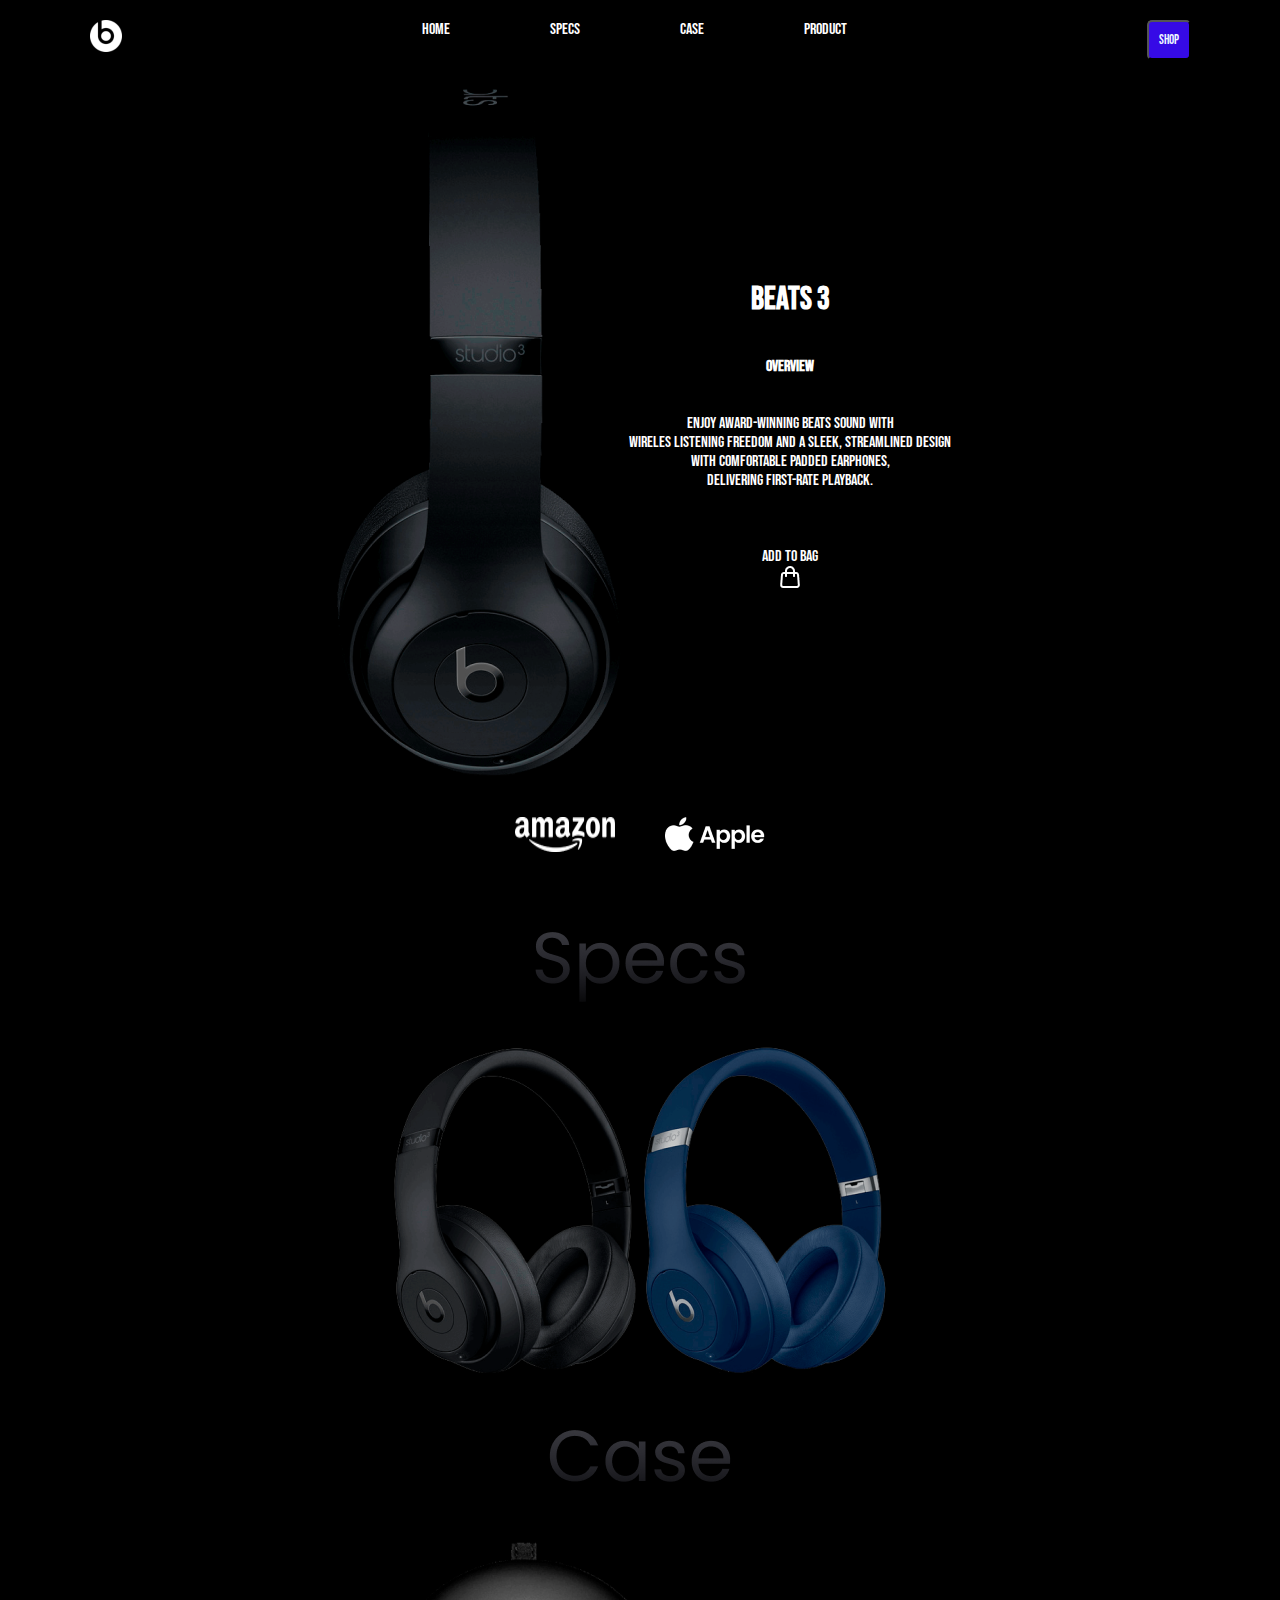
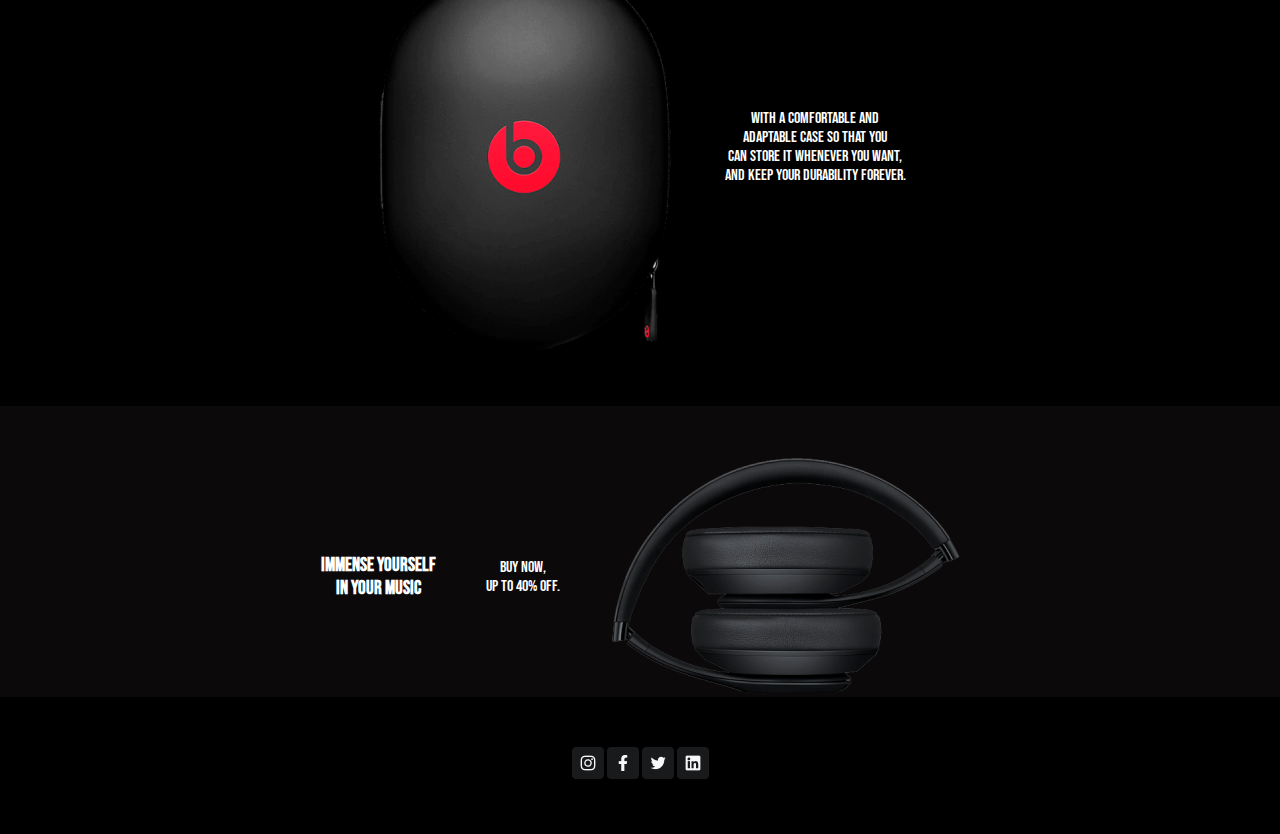
<file: index.html>
<!DOCTYPE html>
<html lang="en">
<head>
    <meta charset="UTF-8">
    <meta http-equiv="X-UA-Compatible" content="IE=edge">
    <meta name="viewport" content="width=device-width, initial-scale=1.0">
    <title>Projetc 6</title>
    <!-- link font -->
    <link rel="preconnect" href="https://fonts.googleapis.com">
<link rel="preconnect" href="https://fonts.gstatic.com" crossorigin>
<link href="https://fonts.googleapis.com/css2?family=Bebas+Neue&family=Kanit&family=Red+Rose:wght@700&display=swap" rel="stylesheet">

    <!-- externel CSS -->
    <link rel="stylesheet" href="style.css">
    
</head>
<body>
    <nav>
        <div class="header">
            <div>
            <img src="beatsLogo.png" alt="">
        </div>
        <div>
        <ul>
            <li><a href="#">Home</a></li>
            <li><a href="#">Specs</a></li>
            <li><a href="#">Case</a></li>
            <li><a href="#">Product</a></li>
        </ul>
        </div>
        <div>
            <button>Shop</button>
        </div>
    </div>
    </nav>

    <main>
        <div class="main">
        <div><img src="mainImage.png" alt=""></div>
        <div class="right-section">
            <h1>Beats 3</h1><br><br>
            <h4>Overview</h4><br><br>
            <p>Enjoy award-winning Beats sound with <br> wireles listening  freedom and a
                sleek, streamlined design<br> with comfortable padded earphones,<br>
                delivering first-rate playback.
            </p><br><br><br>
            <p>add to bag</p>
            <img src="shoppingBag.png" alt="">
        </div>
    </div>
    </main>

    <main>
        <div class="main2">
            <img src="amazonLogo.png" alt="">
            <img src="appleLogo.png" alt="">
        </div>
    </main>

    <section>
        <div class="logo">
        <img src="specsLogo.png" alt="">
        </div>
        <div>
           <img src="black.png" alt=""> 
           <img src="blue.png" alt="">
        </div>
    </section>

    <section>
        <div>
            <img src="caseLogo.png" alt="">
        </div>
            <div class="section2">
                <img src="caseImage.png" alt="">
                <p>
                    With a comfortable and <br>adaptable case so that you<br> can store it
                    whenever you want,<br> and keep your durability forever.
                  </p>
            </div>
    </section>

    <section>
        <div class="section3">
                <h3>Immense yourself <br>in your music</h3>
                <p>Buy Now, <br>up to 40% off.</p>
            <img src="buyNowSectionImage.png" alt="">
        </div>
    </section>
    <footer>
        <div>
            <img src="instagram.png" alt="">
            <img src="facebook.png" alt="">
            <img src="twitter.png" alt="">
            <img src="linkedin.png" alt="">
        </div>
    </footer>
</body>
</html>
</file>
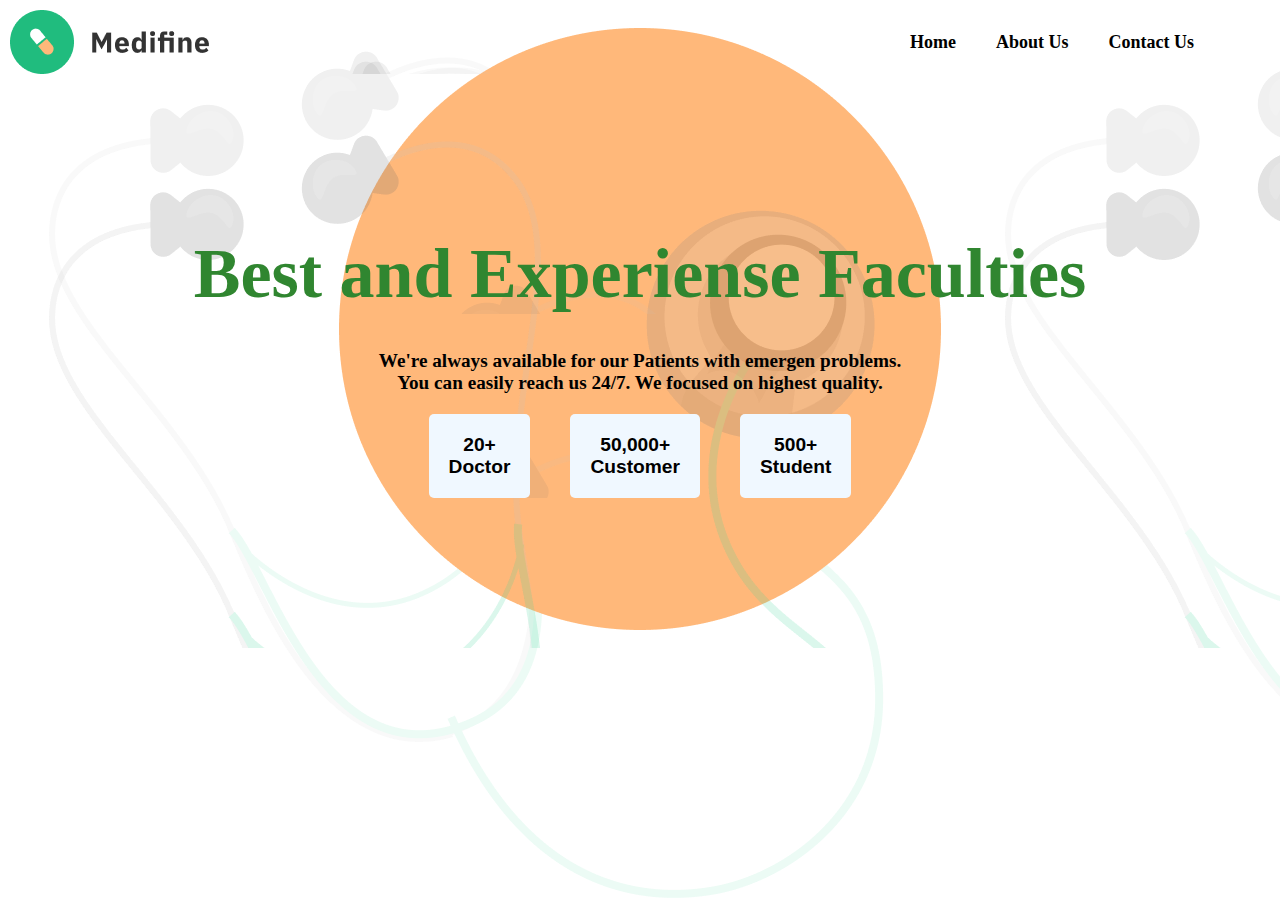
<file: aboutus.html>
<!DOCTYPE html>
<html lang="en">
<head>
    <meta charset="UTF-8">
    <meta http-equiv="X-UA-Compatible" content="IE=edge">
    <meta name="viewport" content="width=device-width, initial-scale=1.0">
    <title>about us</title>
    <style>
        * {
        margin: 0px;
        padding: 0px;
        box-sizing: border-box;
        background-image: url('stethoscope.png');
      }
      body {
        background-image: url("yellowBox.png");
        background-repeat: no-repeat;
        background-position: center;
      }
      .nav {
        display: flex;
        column-gap: 700px;
        margin: 10px;
      }
      nav ul {
        display: flex;
        align-items: center;
        column-gap: 40px;
        list-style: none;
      }
      ul li a{
        text-decoration: none;
        color: black;
        font-weight: bolder;
        font-size: large;
      }
      .box{
        text-align: center;
        padding: 150px;
      }
      .button{
        text-align: center;
        display: flex;
        justify-content: center;
        column-gap: 
        40px;
        padding-top: 20px;
      }
      h1{
        font-size: 70px;
        color: rgb(48, 134, 48);
      }
      p{
        font-size: larger;
        font-weight: bolder;
      }
      button{
        padding: 20px;
        border: 0px;
        border-radius: 5px;
        background-color: aliceblue;
        font-weight: bolder;
        font-size: larger;
      }
    </style>
</head>
<body>
    <nav>
        <div class="nav">
          <img src="logo.png" alt="" />
          <ul>
            <li><a href="home.html">Home</a></li>
            <li><a href="aboutus.html">About Us</a></li>
            <li><a href="contactus.html">Contact Us</a></li>
          </ul>
        </div>
      </nav>
      
      <main>
        <div class="box">
        <h1>Best and Experiense Faculties</h1><br><br>
        <p>
          We're always available for our Patients with emergen problems.<br> You can
          easily reach us 24/7. We focused on highest quality.
        </p>
        <div class="button">
            <button>20+<br>Doctor</button>
            <button>50,000+<br>Customer</button>
            <button>500+<br>Student</button>
        </div>
        </div>
      </main>
</body>
</html>
</file>
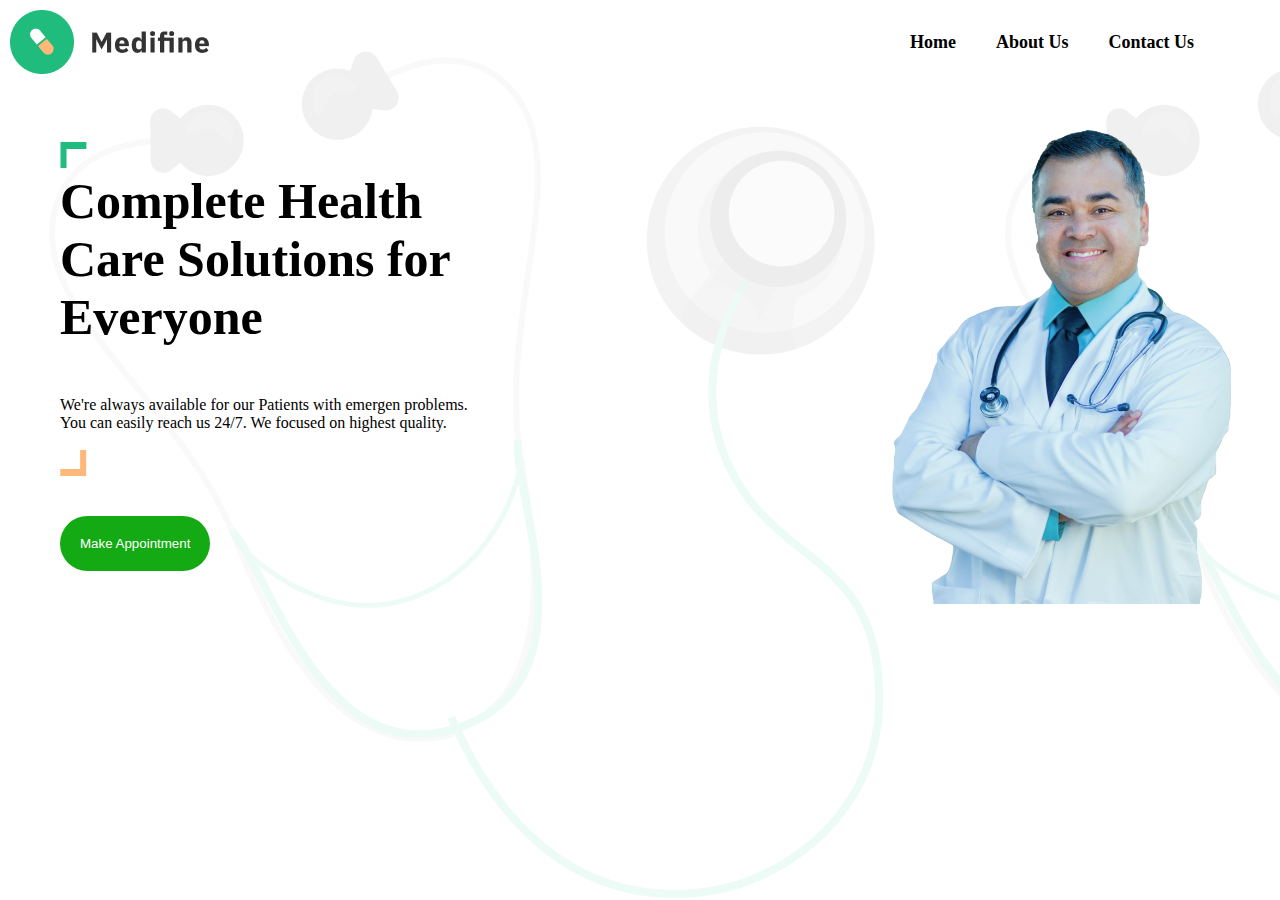
<file: home.html>
<!DOCTYPE html>
<html lang="en">
  <head>
    <meta charset="UTF-8" />
    <meta http-equiv="X-UA-Compatible" content="IE=edge" />
    <meta name="viewport" content="width=device-width, initial-scale=1.0" />
    <title>Doctor</title>
    <!-- link font -->

    <style>
      * {
        margin: 0px;
        padding: 0px;
        box-sizing: border-box;
      }
      body {
        background-image: url("stethoscope.png");
      }
      .nav {
        display: flex;
        column-gap: 700px;
        margin: 10px;
      }
      nav ul {
        display: flex;
        align-items: center;
        column-gap: 40px;
        list-style: none;
      }
      ul li a{
        text-decoration: none;
        color: black;
        font-weight: bolder;
        font-size: large;
      }
      .main{
        display: flex;
        align-items: center;
        column-gap: 400px;
        padding: 20px 40px 20px 60px;
      }
      h1{
        font-size: 50px;
      }
      p{
        padding-top: 50px;
      }
      button{
        padding: 20px;
        border-radius: 30px;
        border: 0px;
        background-color: rgb(19, 170, 19);
        color: white;
      }
    </style>
  </head>
  <body>
    <nav>
      <div class="nav">
        <img src="logo.png" alt="" />
        <ul>
          <li><a href="home.html">Home</a></li>
          <li><a href="aboutus.html">About Us</a></li>
          <li><a href="contactus.html">Contact Us</a></li>
        </ul>
      </div>
    </nav>

    <section>
      <div class="main">
        <div class="left">
          <img src="topAngle.png" alt="">
          <h1>Complete Health<br> Care Solutions for<br> Everyone</h1>
          <p>
            We're always available for our Patients with emergen problems.<br>You
            can easily reach us 24/7. We focused on highest quality.
          </p>
          <br>
          <img src="bottomAngle.png" alt="">
          <br><br><br>
          <button>Make Appointment</button>
        </div>

        <div class="right">
            <img src="doctor.png" alt="" height="500px">
        </div>
      </div>
    </section>
  </body>
</html>
</file>
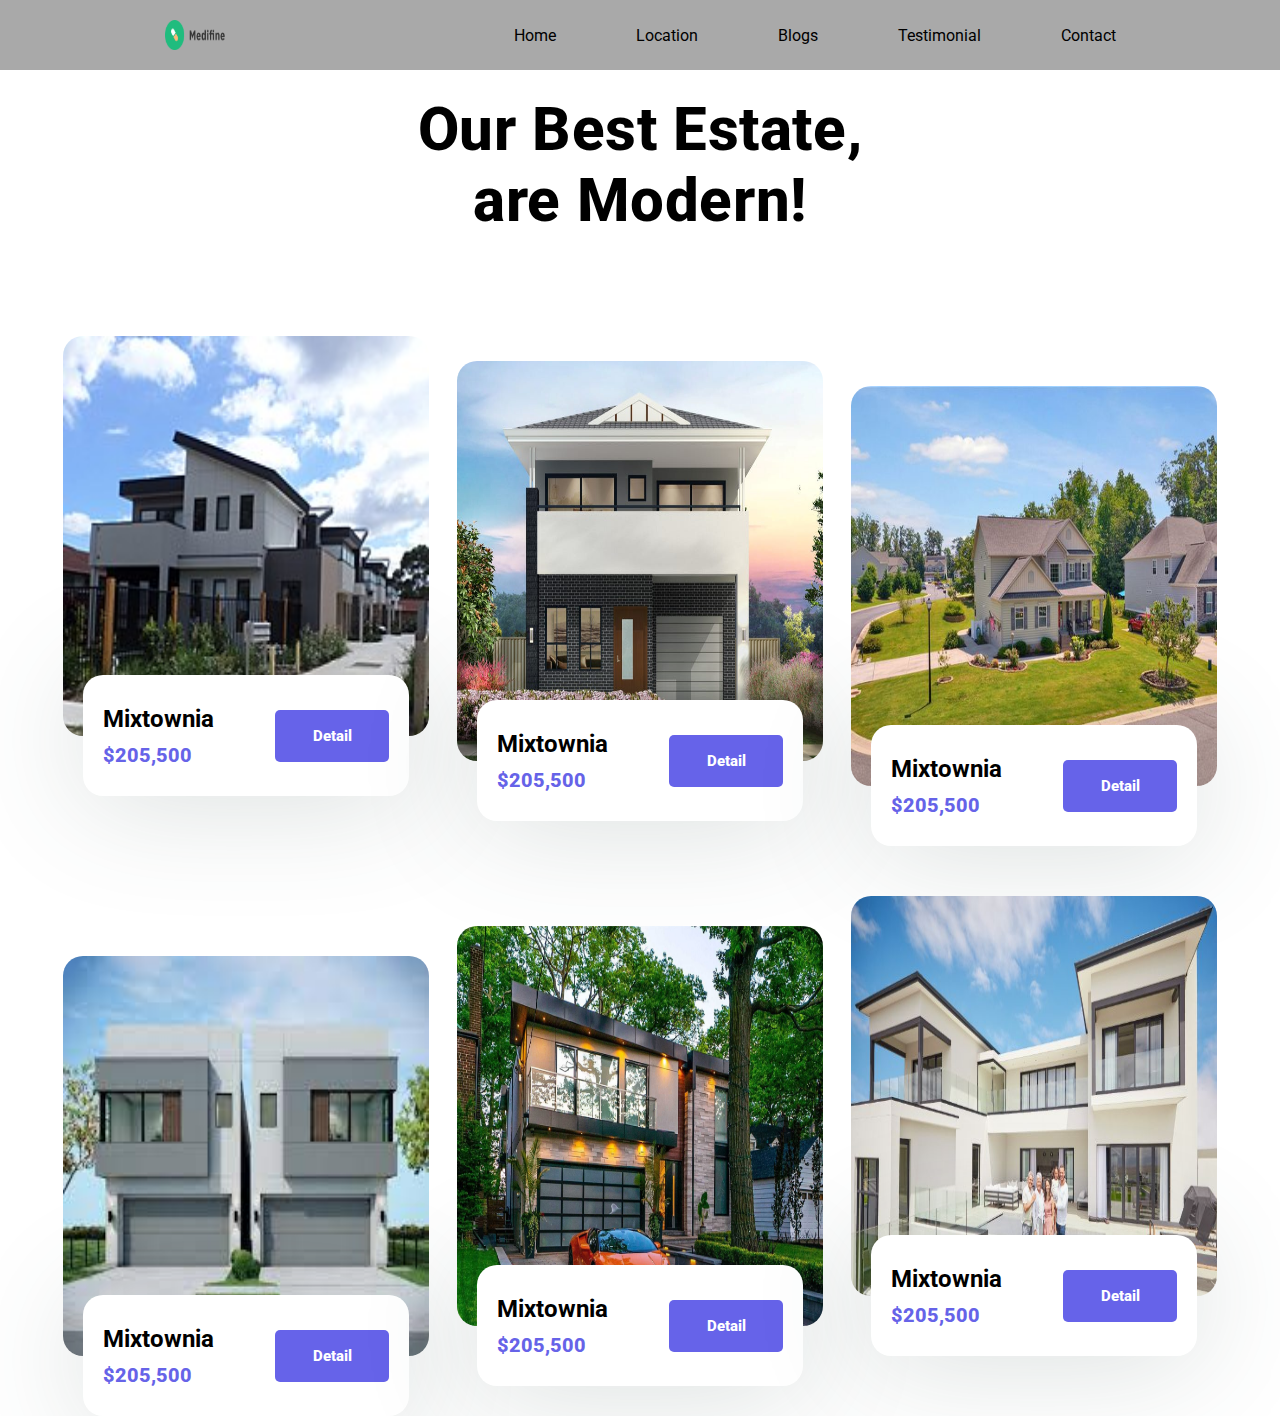
<file: location.html>
<!DOCTYPE html>
<html lang="en">
  <head>
    <meta charset="UTF-8" />
    <meta name="viewport" content="width=device-width, initial-scale=1.0" />
    <title>Location</title>
    <!-- Externel css -->
    <link rel="stylesheet" href="./location.css">

    <!-- Google fonts -->
    <link rel="preconnect" href="https://fonts.googleapis.com" />
    <link rel="preconnect" href="https://fonts.gstatic.com" crossorigin />
    <link
      href="https://fonts.googleapis.com/css2?family=Bricolage+Grotesque:opsz,wght@10..48,700&family=Josefin+Sans:ital,wght@1,700&family=Roboto:ital,wght@1,900&display=swap"
      rel="stylesheet"
    />
  </head>
  <body>
    <header>
    <nav>
        <img src="logo.png" alt="Logo" />
        <ul>
          <li><a href="home.html" target="_blank">Home</a></li>
          <li><a href="location.html" target="_blank">Location</a></li>
          <li><a href="#">Blogs</a></li>
          <li><a href="#">Testimonial</a></li>
          <li><a href="#">Contact</a></li>
        </ul>
      </nav>
      <center><hr /></center>
    </header>
    <!-- section for displaying all our real state properties in a card -->
    <section class="cards-wrapper-section">
        <h1>Our Best Estate, <br />are Modern!</h1>
  
        <!-- creating a main div to wrap all the cards -->
        <div class="cards-wrapper">
          <!-- creating estate property card -->
          <div class="card">
            <img src="./card1.jpg" alt="cardImage1" />
            <!-- for displaying the property details -->
            <div class="card-box">
              <!-- displaying the price and property name -->
              <div>
                <h3>Mixtownia</h3>
                <p>$205,500</p>
              </div>
              <!-- button for more details -->
              <button>Detail</button>
            </div>
          </div>
  
            <!-- creating estate property card -->
            <div class="card">
              <img src="./card2.jpg" alt="cardImage5" />
              <!-- for displaying the property details -->
              <div class="card-box">
                <!-- displaying the price and property name -->
                <div>
                  <h3>Mixtownia</h3>
                  <p>$205,500</p>
                </div>
                <!-- button for more details -->
                <button>Detail</button>
              </div>
            </div>
  
              <!-- creating estate property card -->
          <div class="card">
            <img src="./card3.jpg" alt="cardImage5" />
            <!-- for displaying the property details -->
            <div class="card-box">
              <!-- displaying the price and property name -->
              <div>
                <h3>Mixtownia</h3>
                <p>$205,500</p>
              </div>
              <!-- button for more details -->
              <button>Detail</button>
            </div>
          </div>
  
            <!-- creating estate property card -->
            <div class="card">
              <img src="./card4.jpeg" alt="cardImage5" />
              <!-- for displaying the property details -->
              <div class="card-box">
                <!-- displaying the price and property name -->
                <div>
                  <h3>Mixtownia</h3>
                  <p>$205,500</p>
                </div>
                <!-- button for more details -->
                <button>Detail</button>
              </div>
            </div>
  
              <!-- creating estate property card -->
          <div class="card">
            <img src="./card5.jpeg" alt="cardImage5" />
            <!-- for displaying the property details -->
            <div class="card-box">
              <!-- displaying the price and property name -->
              <div>
                <h3>Mixtownia</h3>
                <p>$205,500</p>
              </div>
              <!-- button for more details -->
              <button>Detail</button>
            </div>
          </div>
  
            <!-- creating estate property card -->
            <div class="card">
              <img src="./card6.jpg" alt="cardImage5" />
              <!-- for displaying the property details -->
              <div class="card-box">
                <!-- displaying the price and property name -->
                <div>
                  <h3>Mixtownia</h3>
                  <p>$205,500</p>
                </div>
                <!-- button for more details -->
                <button>Detail</button>
              </div>
            </div>
  </body>
</html>
</file>
<file: style.css>
*{
    margin: 0px;
    padding: 0px;
    box-sizing: border-box;
    font-family: 'Bebas Neue', cursive;
}
body{
    background-color: black;
}
.header{
    display: flex;
    column-gap: 300px;
    justify-content: center;
    margin: 20px;
}
ul{
    display: flex;
    justify-content: center;
    column-gap: 100px;
}
ul li a{
    color:white;
    list-style: none;
    text-decoration: none;
}
.main{
    display: flex;
    justify-content: center;
    color: white;
    text-align: center;
}
.right-section{
    padding-top: 200px;
}
.main2{
    display: flex;
    justify-content: center;
    column-gap: 50px;
    padding: 30px;
}
section{
    text-align: center;
    padding-top: 50px;
}
.logo{
    padding-bottom: 40px;
}
.section2{
    display: flex;
    justify-content: center;
    align-items: center;
    column-gap: 50px;
    color: white;
    padding-top: 50px;
}
.section3{
    background-color: rgb(11, 9, 9);
    display: flex;
    justify-content: center;
    align-items: center;
    column-gap: 50px;
    color: white;
    padding-top: 50px;
}
footer{
    display: flex;
    justify-content: center;
    align-items: center;
    padding-top: 50px;
    padding-bottom: 50px;
}
button{
    padding: 10px;
    border-radius: 5px;
    background-color: rgb(54, 10, 230);
    color: rgb(240, 248, 255);
}
</file>
<file: location.css>
*{
    margin: 0px;
    padding: 0px;
    box-sizing: border-box;
    font-family: 'Bricolage Grotesque', sans-serif;font-family: 'Josefin Sans', sans-serif;
    font-family: 'Roboto', sans-serif;
}
img{
    height: 30px;
    width: 60px;
}
nav{
    padding: 20px;
    display: flex;
    justify-content: space-around;
    background-color: #a9a9a9;
}
nav ul{
    display: flex;
    justify-content: center;
    align-items: center;
    column-gap: 80px;
}
a{
    text-decoration: none;
    color: black;
}
li{
    text-decoration: none;
    list-style: none;
}
hr{
    color: white;
    border: 2px solid white; 
    padding-left: 50px;
    width: 80vw;
}
.mid{
    color: white;
    text-align: center;
    padding-top: 200px;
}
button{
    font-size: larger;
    padding: 10px;
    border: 0px;
    background-color: #6663e9;;
    color: white;
    border-radius: 5px;
    cursor: pointer;
}
/* designing the wrapper section of the cards */
.cards-wrapper-section h1 {
    padding-top: 20px;
    font-weight: 800;
    font-size: 60px;
    text-align: center;
    letter-spacing: 0.01em;
  }
  
  .cards-wrapper {
    display: flex;
    flex-wrap: wrap;
    align-items: center;
    justify-content: center;
    gap: 10px;
    margin-top: 50px;
    position: relative;
  }
  
  /* designing the card image */
  .card {
    flex-basis: 30%;
    display: flex;
    flex-direction: column;
    align-items: center;
    justify-content: center;
    position: relative;
  }
  
  /* giving different margin top value to position cards */
  .cards-wrapper div:nth-child(2) {
    margin-top: 50px;
  }
  .cards-wrapper div:nth-child(3) {
    margin-top: 100px;
  }
  .cards-wrapper div:nth-child(4) {
    margin-top: 160px;
  }
  .cards-wrapper div:nth-child(5) {
    margin-top: 100px;
  }
  .cards-wrapper div:nth-child(6) {
    margin-top: 40px;
  }
  .cards-wrapper div:nth-child(7) {
    margin-top: 40px;
  }
  .cards-wrapper div:nth-child(8) {
    margin-top: 100px;
  }
  .cards-wrapper div:nth-child(9) {
    margin-top: 160px;
  }
  
  .card img {
    width: 366px;
    height: 400px;
    border-radius: 20px;
  }
  
  /* designing the card box of card */
  .card-box {
    width: 326px;
    height: 121px;
    border-radius: 20px;
    background: #ffffff;
    box-shadow: 0px 4px 120px rgba(58, 86, 78, 0.2);
    position: absolute;
    bottom: -60px;
    padding: 15px 20px;
    display: flex;
    align-items: center;
    justify-content: space-between;
  }
  
  .card-box button {
    font-weight: 800;
    font-size: 15px;
    width: 114px;
    height: 52px;
  }
  
  .card-box div h3 {
    font-weight: 700;
    font-size: 24px;
    margin-bottom: 10px;
  }
  
  .card-box div p {
    font-weight: 800;
    font-size: 20px;
    color: #6663e8;
    text-shadow: 0px 4px 60px rgba(0, 0, 0, 0.05);
  }
</file>
